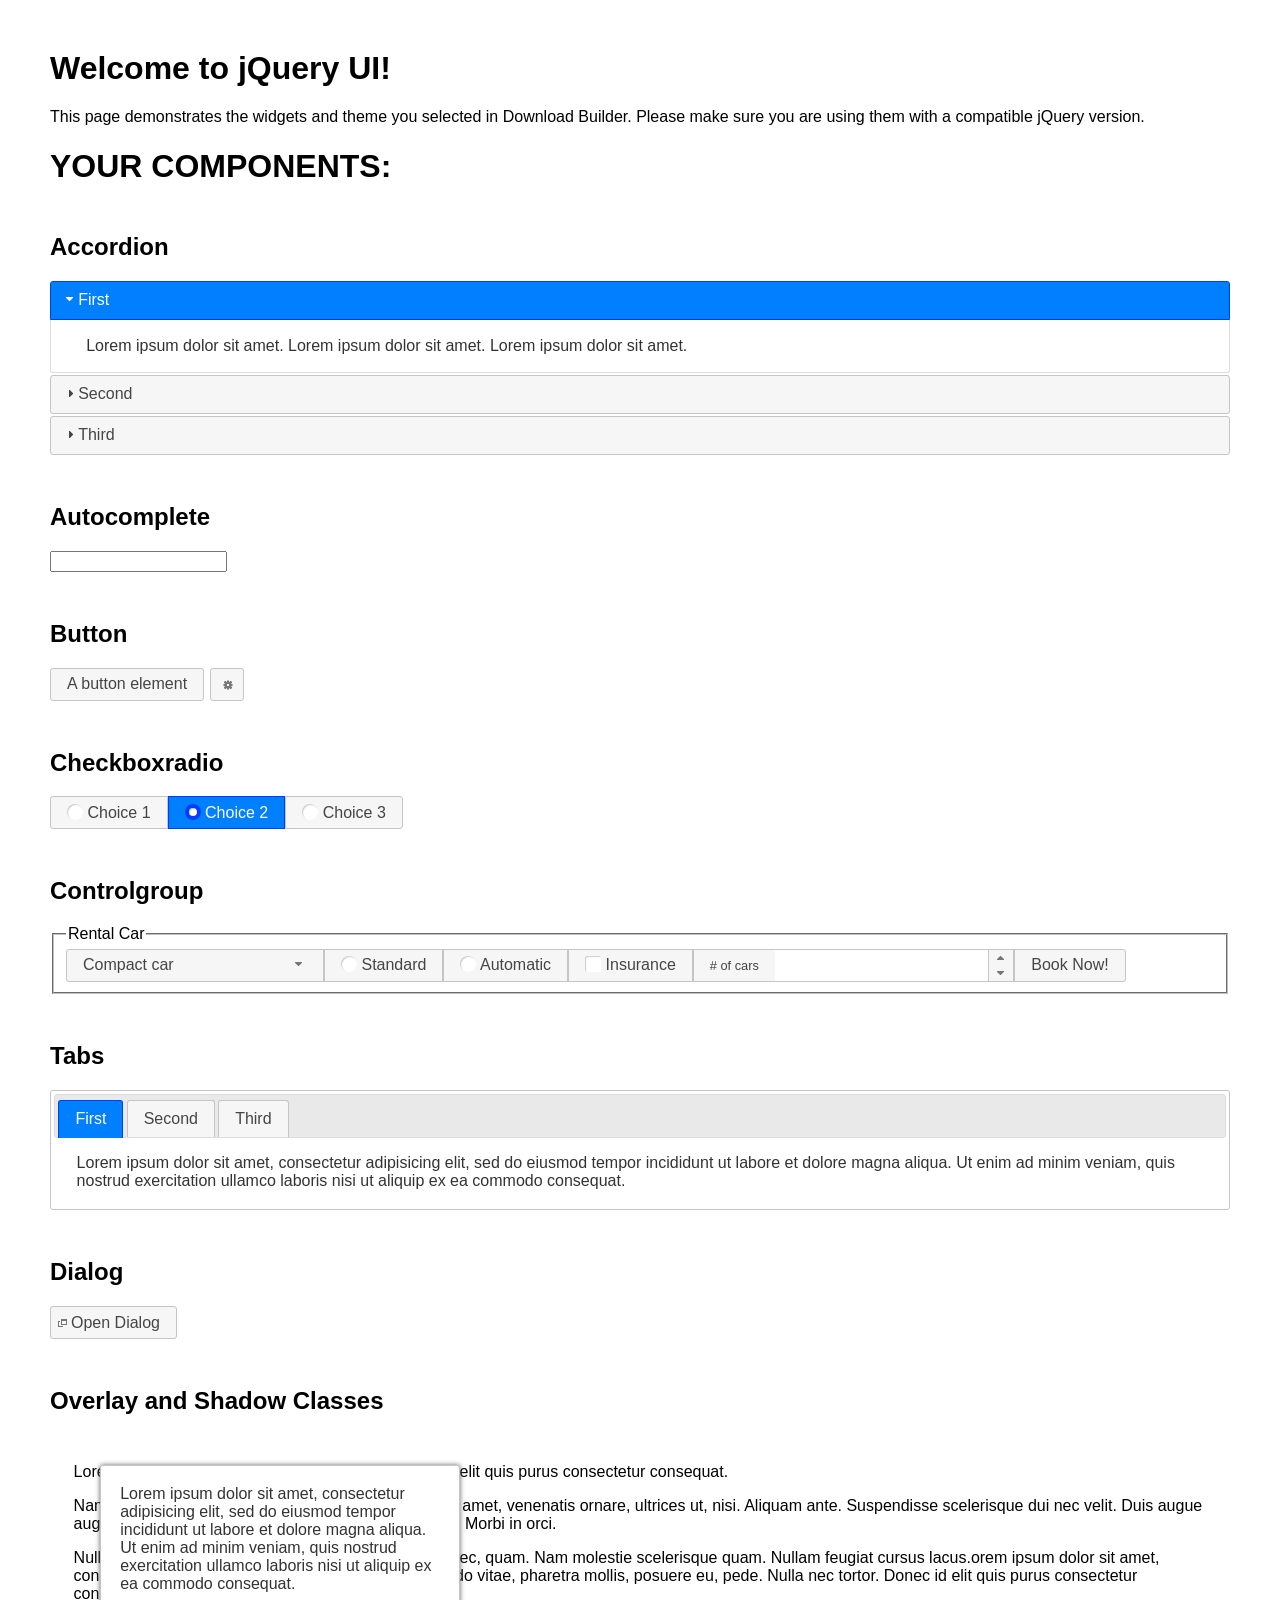
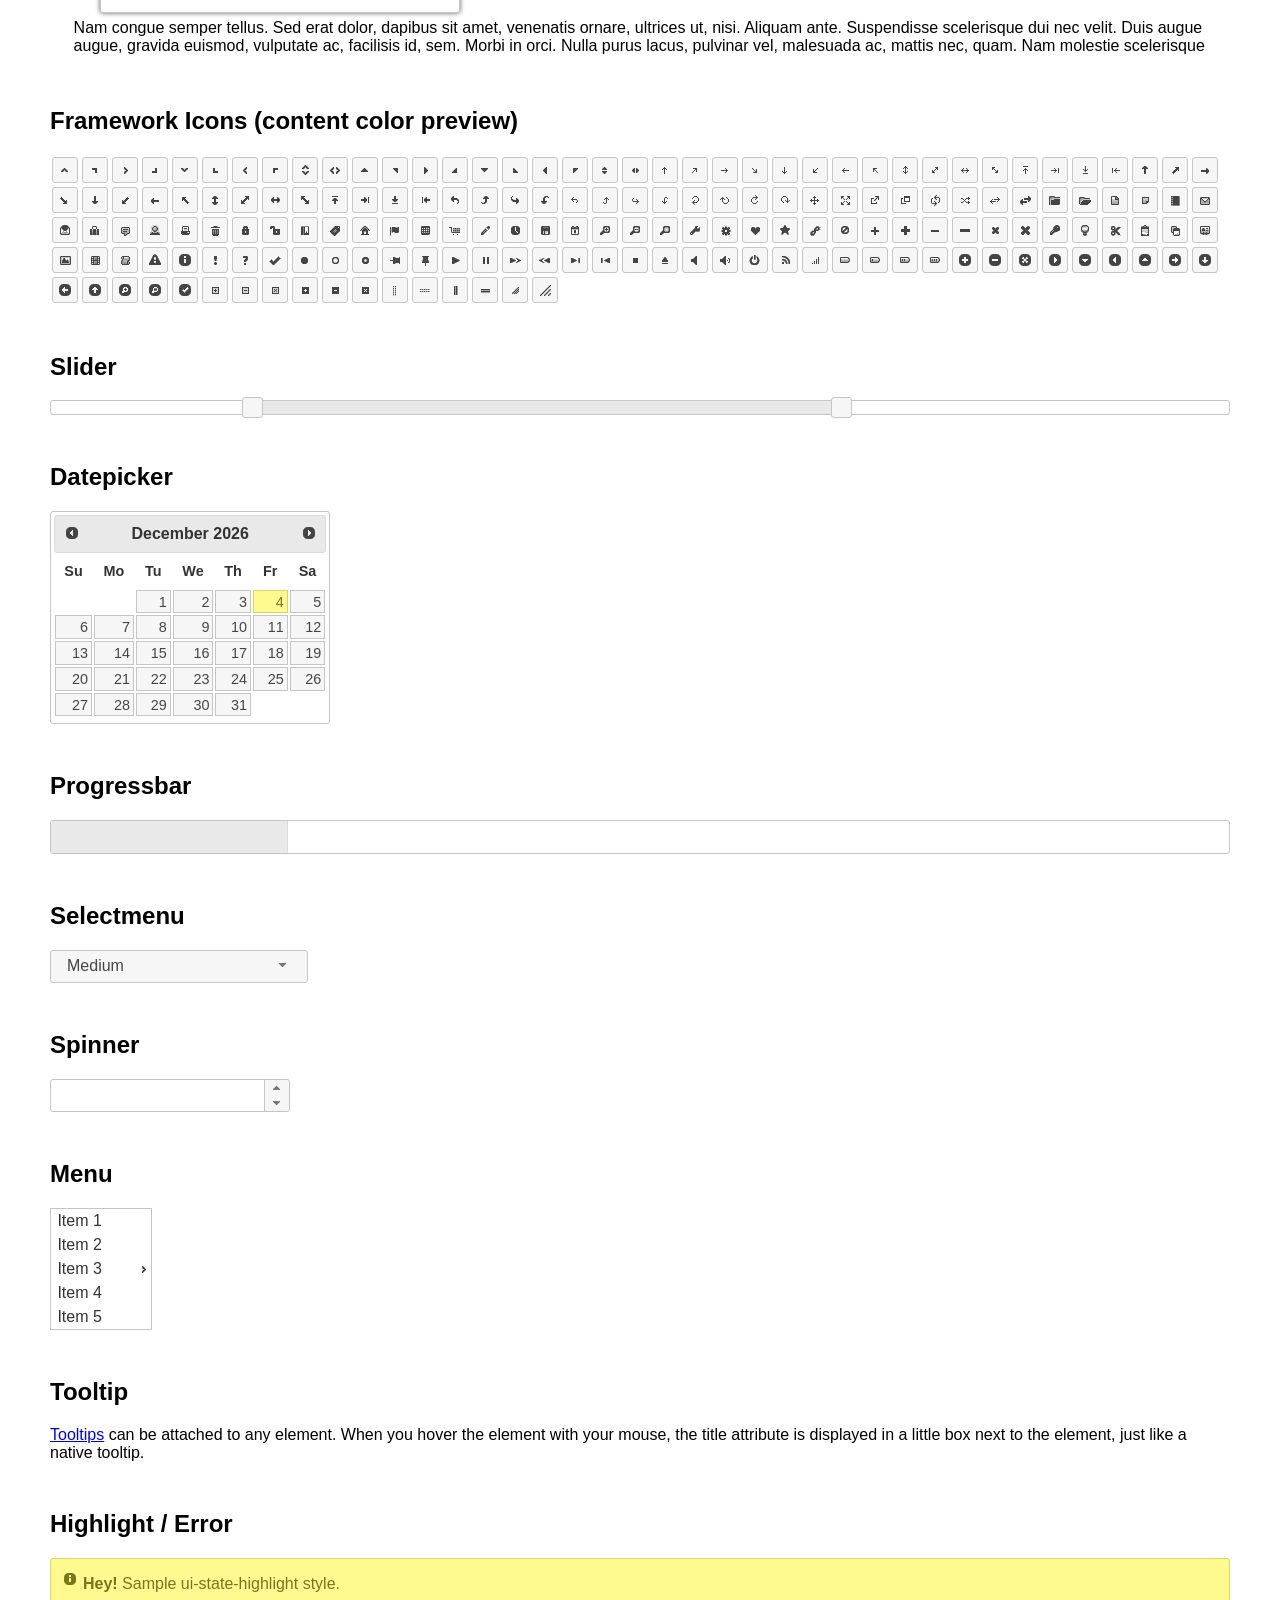
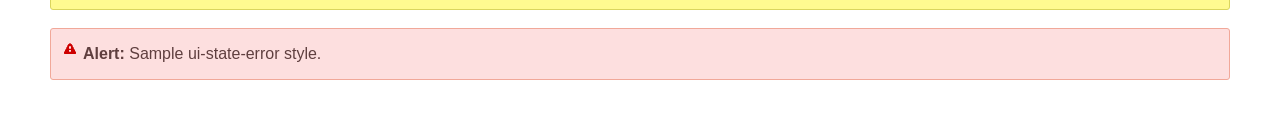
<file: PollApplication/package_staticfiles/grappelli/jquery/ui/index.html>
<!doctype html>
<html lang="us">
<head>
	<meta charset="utf-8">
	<title>jQuery UI Example Page</title>
	<link href="jquery-ui.css" rel="stylesheet">
	<style>
	body{
		font-family: "Trebuchet MS", sans-serif;
		margin: 50px;
	}
	.demoHeaders {
		margin-top: 2em;
	}
	#dialog-link {
		padding: .4em 1em .4em 20px;
		text-decoration: none;
		position: relative;
	}
	#dialog-link span.ui-icon {
		margin: 0 5px 0 0;
		position: absolute;
		left: .2em;
		top: 50%;
		margin-top: -8px;
	}
	#icons {
		margin: 0;
		padding: 0;
	}
	#icons li {
		margin: 2px;
		position: relative;
		padding: 4px 0;
		cursor: pointer;
		float: left;
		list-style: none;
	}
	#icons span.ui-icon {
		float: left;
		margin: 0 4px;
	}
	.fakewindowcontain .ui-widget-overlay {
		position: absolute;
	}
	select {
		width: 200px;
	}
	</style>
</head>
<body>

<h1>Welcome to jQuery UI!</h1>

<div class="ui-widget">
	<p>This page demonstrates the widgets and theme you selected in Download Builder. Please make sure you are using them with a compatible jQuery version.</p>
</div>

<h1>YOUR COMPONENTS:</h1>

<!-- Accordion -->
<h2 class="demoHeaders">Accordion</h2>
<div id="accordion">
	<h3>First</h3>
	<div>Lorem ipsum dolor sit amet. Lorem ipsum dolor sit amet. Lorem ipsum dolor sit amet.</div>
	<h3>Second</h3>
	<div>Phasellus mattis tincidunt nibh.</div>
	<h3>Third</h3>
	<div>Nam dui erat, auctor a, dignissim quis.</div>
</div>

<!-- Autocomplete -->
<h2 class="demoHeaders">Autocomplete</h2>
<div>
	<input id="autocomplete" title="type &quot;a&quot;">
</div>

<!-- Button -->
<h2 class="demoHeaders">Button</h2>
<button id="button">A button element</button>
<button id="button-icon">An icon-only button</button>

<!-- Checkboxradio -->
<h2 class="demoHeaders">Checkboxradio</h2>
<form style="margin-top: 1em;">
	<div id="radioset">
		<input type="radio" id="radio1" name="radio"><label for="radio1">Choice 1</label>
		<input type="radio" id="radio2" name="radio" checked="checked"><label for="radio2">Choice 2</label>
		<input type="radio" id="radio3" name="radio"><label for="radio3">Choice 3</label>
	</div>
</form>

<!-- Controlgroup -->
<h2 class="demoHeaders">Controlgroup</h2>
<fieldset>
	<legend>Rental Car</legend>
	<div id="controlgroup">
		<select id="car-type">
			<option>Compact car</option>
			<option>Midsize car</option>
			<option>Full size car</option>
			<option>SUV</option>
			<option>Luxury</option>
			<option>Truck</option>
			<option>Van</option>
		</select>
		<label for="transmission-standard">Standard</label>
		<input type="radio" name="transmission" id="transmission-standard">
		<label for="transmission-automatic">Automatic</label>
		<input type="radio" name="transmission" id="transmission-automatic">
		<label for="insurance">Insurance</label>
		<input type="checkbox" name="insurance" id="insurance">
		<label for="horizontal-spinner" class="ui-controlgroup-label"># of cars</label>
		<input id="horizontal-spinner" class="ui-spinner-input">
		<button>Book Now!</button>
	</div>
</fieldset>

<!-- Tabs -->
<h2 class="demoHeaders">Tabs</h2>
<div id="tabs">
	<ul>
		<li><a href="#tabs-1">First</a></li>
		<li><a href="#tabs-2">Second</a></li>
		<li><a href="#tabs-3">Third</a></li>
	</ul>
	<div id="tabs-1">Lorem ipsum dolor sit amet, consectetur adipisicing elit, sed do eiusmod tempor incididunt ut labore et dolore magna aliqua. Ut enim ad minim veniam, quis nostrud exercitation ullamco laboris nisi ut aliquip ex ea commodo consequat.</div>
	<div id="tabs-2">Phasellus mattis tincidunt nibh. Cras orci urna, blandit id, pretium vel, aliquet ornare, felis. Maecenas scelerisque sem non nisl. Fusce sed lorem in enim dictum bibendum.</div>
	<div id="tabs-3">Nam dui erat, auctor a, dignissim quis, sollicitudin eu, felis. Pellentesque nisi urna, interdum eget, sagittis et, consequat vestibulum, lacus. Mauris porttitor ullamcorper augue.</div>
</div>

<h2 class="demoHeaders">Dialog</h2>
<p>
	<button id="dialog-link" class="ui-button ui-corner-all ui-widget">
		<span class="ui-icon ui-icon-newwin"></span>Open Dialog
	</button>
</p>

<h2 class="demoHeaders">Overlay and Shadow Classes</h2>
<div style="position: relative; width: 96%; height: 200px; padding:1% 2%; overflow:hidden;" class="fakewindowcontain">
	<p>Lorem ipsum dolor sit amet,  Nulla nec tortor. Donec id elit quis purus consectetur consequat. </p><p>Nam congue semper tellus. Sed erat dolor, dapibus sit amet, venenatis ornare, ultrices ut, nisi. Aliquam ante. Suspendisse scelerisque dui nec velit. Duis augue augue, gravida euismod, vulputate ac, facilisis id, sem. Morbi in orci. </p><p>Nulla purus lacus, pulvinar vel, malesuada ac, mattis nec, quam. Nam molestie scelerisque quam. Nullam feugiat cursus lacus.orem ipsum dolor sit amet, consectetur adipiscing elit. Donec libero risus, commodo vitae, pharetra mollis, posuere eu, pede. Nulla nec tortor. Donec id elit quis purus consectetur consequat. </p><p>Nam congue semper tellus. Sed erat dolor, dapibus sit amet, venenatis ornare, ultrices ut, nisi. Aliquam ante. Suspendisse scelerisque dui nec velit. Duis augue augue, gravida euismod, vulputate ac, facilisis id, sem. Morbi in orci. Nulla purus lacus, pulvinar vel, malesuada ac, mattis nec, quam. Nam molestie scelerisque quam. </p><p>Nullam feugiat cursus lacus.orem ipsum dolor sit amet, consectetur adipiscing elit. Donec libero risus, commodo vitae, pharetra mollis, posuere eu, pede. Nulla nec tortor. Donec id elit quis purus consectetur consequat. Nam congue semper tellus. Sed erat dolor, dapibus sit amet, venenatis ornare, ultrices ut, nisi. Aliquam ante. </p><p>Suspendisse scelerisque dui nec velit. Duis augue augue, gravida euismod, vulputate ac, facilisis id, sem. Morbi in orci. Nulla purus lacus, pulvinar vel, malesuada ac, mattis nec, quam. Nam molestie scelerisque quam. Nullam feugiat cursus lacus.orem ipsum dolor sit amet, consectetur adipiscing elit. Donec libero risus, commodo vitae, pharetra mollis, posuere eu, pede. Nulla nec tortor. Donec id elit quis purus consectetur consequat. Nam congue semper tellus. Sed erat dolor, dapibus sit amet, venenatis ornare, ultrices ut, nisi. </p>

	<!-- ui-dialog -->
	<div class="ui-widget-overlay ui-front"></div>
	<div style="position: absolute; width: 320px; left: 50px; top: 30px; padding: 1.2em" class="ui-widget ui-front ui-widget-content ui-corner-all ui-widget-shadow">
		Lorem ipsum dolor sit amet, consectetur adipisicing elit, sed do eiusmod tempor incididunt ut labore et dolore magna aliqua. Ut enim ad minim veniam, quis nostrud exercitation ullamco laboris nisi ut aliquip ex ea commodo consequat.
	</div>

</div>

<!-- ui-dialog -->
<div id="dialog" title="Dialog Title">
	<p>Lorem ipsum dolor sit amet, consectetur adipisicing elit, sed do eiusmod tempor incididunt ut labore et dolore magna aliqua. Ut enim ad minim veniam, quis nostrud exercitation ullamco laboris nisi ut aliquip ex ea commodo consequat.</p>
</div>


<h2 class="demoHeaders">Framework Icons (content color preview)</h2>
<ul id="icons" class="ui-widget ui-helper-clearfix">
	<li class="ui-state-default ui-corner-all" title=".ui-icon-caret-1-n"><span class="ui-icon ui-icon-caret-1-n"></span></li>
	<li class="ui-state-default ui-corner-all" title=".ui-icon-caret-1-ne"><span class="ui-icon ui-icon-caret-1-ne"></span></li>
	<li class="ui-state-default ui-corner-all" title=".ui-icon-caret-1-e"><span class="ui-icon ui-icon-caret-1-e"></span></li>
	<li class="ui-state-default ui-corner-all" title=".ui-icon-caret-1-se"><span class="ui-icon ui-icon-caret-1-se"></span></li>
	<li class="ui-state-default ui-corner-all" title=".ui-icon-caret-1-s"><span class="ui-icon ui-icon-caret-1-s"></span></li>
	<li class="ui-state-default ui-corner-all" title=".ui-icon-caret-1-sw"><span class="ui-icon ui-icon-caret-1-sw"></span></li>
	<li class="ui-state-default ui-corner-all" title=".ui-icon-caret-1-w"><span class="ui-icon ui-icon-caret-1-w"></span></li>
	<li class="ui-state-default ui-corner-all" title=".ui-icon-caret-1-nw"><span class="ui-icon ui-icon-caret-1-nw"></span></li>
	<li class="ui-state-default ui-corner-all" title=".ui-icon-caret-2-n-s"><span class="ui-icon ui-icon-caret-2-n-s"></span></li>
	<li class="ui-state-default ui-corner-all" title=".ui-icon-caret-2-e-w"><span class="ui-icon ui-icon-caret-2-e-w"></span></li>
	<li class="ui-state-default ui-corner-all" title=".ui-icon-triangle-1-n"><span class="ui-icon ui-icon-triangle-1-n"></span></li>
	<li class="ui-state-default ui-corner-all" title=".ui-icon-triangle-1-ne"><span class="ui-icon ui-icon-triangle-1-ne"></span></li>
	<li class="ui-state-default ui-corner-all" title=".ui-icon-triangle-1-e"><span class="ui-icon ui-icon-triangle-1-e"></span></li>
	<li class="ui-state-default ui-corner-all" title=".ui-icon-triangle-1-se"><span class="ui-icon ui-icon-triangle-1-se"></span></li>
	<li class="ui-state-default ui-corner-all" title=".ui-icon-triangle-1-s"><span class="ui-icon ui-icon-triangle-1-s"></span></li>
	<li class="ui-state-default ui-corner-all" title=".ui-icon-triangle-1-sw"><span class="ui-icon ui-icon-triangle-1-sw"></span></li>
	<li class="ui-state-default ui-corner-all" title=".ui-icon-triangle-1-w"><span class="ui-icon ui-icon-triangle-1-w"></span></li>
	<li class="ui-state-default ui-corner-all" title=".ui-icon-triangle-1-nw"><span class="ui-icon ui-icon-triangle-1-nw"></span></li>
	<li class="ui-state-default ui-corner-all" title=".ui-icon-triangle-2-n-s"><span class="ui-icon ui-icon-triangle-2-n-s"></span></li>
	<li class="ui-state-default ui-corner-all" title=".ui-icon-triangle-2-e-w"><span class="ui-icon ui-icon-triangle-2-e-w"></span></li>
	<li class="ui-state-default ui-corner-all" title=".ui-icon-arrow-1-n"><span class="ui-icon ui-icon-arrow-1-n"></span></li>
	<li class="ui-state-default ui-corner-all" title=".ui-icon-arrow-1-ne"><span class="ui-icon ui-icon-arrow-1-ne"></span></li>
	<li class="ui-state-default ui-corner-all" title=".ui-icon-arrow-1-e"><span class="ui-icon ui-icon-arrow-1-e"></span></li>
	<li class="ui-state-default ui-corner-all" title=".ui-icon-arrow-1-se"><span class="ui-icon ui-icon-arrow-1-se"></span></li>
	<li class="ui-state-default ui-corner-all" title=".ui-icon-arrow-1-s"><span class="ui-icon ui-icon-arrow-1-s"></span></li>
	<li class="ui-state-default ui-corner-all" title=".ui-icon-arrow-1-sw"><span class="ui-icon ui-icon-arrow-1-sw"></span></li>
	<li class="ui-state-default ui-corner-all" title=".ui-icon-arrow-1-w"><span class="ui-icon ui-icon-arrow-1-w"></span></li>
	<li class="ui-state-default ui-corner-all" title=".ui-icon-arrow-1-nw"><span class="ui-icon ui-icon-arrow-1-nw"></span></li>
	<li class="ui-state-default ui-corner-all" title=".ui-icon-arrow-2-n-s"><span class="ui-icon ui-icon-arrow-2-n-s"></span></li>
	<li class="ui-state-default ui-corner-all" title=".ui-icon-arrow-2-ne-sw"><span class="ui-icon ui-icon-arrow-2-ne-sw"></span></li>
	<li class="ui-state-default ui-corner-all" title=".ui-icon-arrow-2-e-w"><span class="ui-icon ui-icon-arrow-2-e-w"></span></li>
	<li class="ui-state-default ui-corner-all" title=".ui-icon-arrow-2-se-nw"><span class="ui-icon ui-icon-arrow-2-se-nw"></span></li>
	<li class="ui-state-default ui-corner-all" title=".ui-icon-arrowstop-1-n"><span class="ui-icon ui-icon-arrowstop-1-n"></span></li>
	<li class="ui-state-default ui-corner-all" title=".ui-icon-arrowstop-1-e"><span class="ui-icon ui-icon-arrowstop-1-e"></span></li>
	<li class="ui-state-default ui-corner-all" title=".ui-icon-arrowstop-1-s"><span class="ui-icon ui-icon-arrowstop-1-s"></span></li>
	<li class="ui-state-default ui-corner-all" title=".ui-icon-arrowstop-1-w"><span class="ui-icon ui-icon-arrowstop-1-w"></span></li>
	<li class="ui-state-default ui-corner-all" title=".ui-icon-arrowthick-1-n"><span class="ui-icon ui-icon-arrowthick-1-n"></span></li>
	<li class="ui-state-default ui-corner-all" title=".ui-icon-arrowthick-1-ne"><span class="ui-icon ui-icon-arrowthick-1-ne"></span></li>
	<li class="ui-state-default ui-corner-all" title=".ui-icon-arrowthick-1-e"><span class="ui-icon ui-icon-arrowthick-1-e"></span></li>
	<li class="ui-state-default ui-corner-all" title=".ui-icon-arrowthick-1-se"><span class="ui-icon ui-icon-arrowthick-1-se"></span></li>
	<li class="ui-state-default ui-corner-all" title=".ui-icon-arrowthick-1-s"><span class="ui-icon ui-icon-arrowthick-1-s"></span></li>
	<li class="ui-state-default ui-corner-all" title=".ui-icon-arrowthick-1-sw"><span class="ui-icon ui-icon-arrowthick-1-sw"></span></li>
	<li class="ui-state-default ui-corner-all" title=".ui-icon-arrowthick-1-w"><span class="ui-icon ui-icon-arrowthick-1-w"></span></li>
	<li class="ui-state-default ui-corner-all" title=".ui-icon-arrowthick-1-nw"><span class="ui-icon ui-icon-arrowthick-1-nw"></span></li>
	<li class="ui-state-default ui-corner-all" title=".ui-icon-arrowthick-2-n-s"><span class="ui-icon ui-icon-arrowthick-2-n-s"></span></li>
	<li class="ui-state-default ui-corner-all" title=".ui-icon-arrowthick-2-ne-sw"><span class="ui-icon ui-icon-arrowthick-2-ne-sw"></span></li>
	<li class="ui-state-default ui-corner-all" title=".ui-icon-arrowthick-2-e-w"><span class="ui-icon ui-icon-arrowthick-2-e-w"></span></li>
	<li class="ui-state-default ui-corner-all" title=".ui-icon-arrowthick-2-se-nw"><span class="ui-icon ui-icon-arrowthick-2-se-nw"></span></li>
	<li class="ui-state-default ui-corner-all" title=".ui-icon-arrowthickstop-1-n"><span class="ui-icon ui-icon-arrowthickstop-1-n"></span></li>
	<li class="ui-state-default ui-corner-all" title=".ui-icon-arrowthickstop-1-e"><span class="ui-icon ui-icon-arrowthickstop-1-e"></span></li>
	<li class="ui-state-default ui-corner-all" title=".ui-icon-arrowthickstop-1-s"><span class="ui-icon ui-icon-arrowthickstop-1-s"></span></li>
	<li class="ui-state-default ui-corner-all" title=".ui-icon-arrowthickstop-1-w"><span class="ui-icon ui-icon-arrowthickstop-1-w"></span></li>
	<li class="ui-state-default ui-corner-all" title=".ui-icon-arrowreturnthick-1-w"><span class="ui-icon ui-icon-arrowreturnthick-1-w"></span></li>
	<li class="ui-state-default ui-corner-all" title=".ui-icon-arrowreturnthick-1-n"><span class="ui-icon ui-icon-arrowreturnthick-1-n"></span></li>
	<li class="ui-state-default ui-corner-all" title=".ui-icon-arrowreturnthick-1-e"><span class="ui-icon ui-icon-arrowreturnthick-1-e"></span></li>
	<li class="ui-state-default ui-corner-all" title=".ui-icon-arrowreturnthick-1-s"><span class="ui-icon ui-icon-arrowreturnthick-1-s"></span></li>
	<li class="ui-state-default ui-corner-all" title=".ui-icon-arrowreturn-1-w"><span class="ui-icon ui-icon-arrowreturn-1-w"></span></li>
	<li class="ui-state-default ui-corner-all" title=".ui-icon-arrowreturn-1-n"><span class="ui-icon ui-icon-arrowreturn-1-n"></span></li>
	<li class="ui-state-default ui-corner-all" title=".ui-icon-arrowreturn-1-e"><span class="ui-icon ui-icon-arrowreturn-1-e"></span></li>
	<li class="ui-state-default ui-corner-all" title=".ui-icon-arrowreturn-1-s"><span class="ui-icon ui-icon-arrowreturn-1-s"></span></li>
	<li class="ui-state-default ui-corner-all" title=".ui-icon-arrowrefresh-1-w"><span class="ui-icon ui-icon-arrowrefresh-1-w"></span></li>
	<li class="ui-state-default ui-corner-all" title=".ui-icon-arrowrefresh-1-n"><span class="ui-icon ui-icon-arrowrefresh-1-n"></span></li>
	<li class="ui-state-default ui-corner-all" title=".ui-icon-arrowrefresh-1-e"><span class="ui-icon ui-icon-arrowrefresh-1-e"></span></li>
	<li class="ui-state-default ui-corner-all" title=".ui-icon-arrowrefresh-1-s"><span class="ui-icon ui-icon-arrowrefresh-1-s"></span></li>
	<li class="ui-state-default ui-corner-all" title=".ui-icon-arrow-4"><span class="ui-icon ui-icon-arrow-4"></span></li>
	<li class="ui-state-default ui-corner-all" title=".ui-icon-arrow-4-diag"><span class="ui-icon ui-icon-arrow-4-diag"></span></li>
	<li class="ui-state-default ui-corner-all" title=".ui-icon-extlink"><span class="ui-icon ui-icon-extlink"></span></li>
	<li class="ui-state-default ui-corner-all" title=".ui-icon-newwin"><span class="ui-icon ui-icon-newwin"></span></li>
	<li class="ui-state-default ui-corner-all" title=".ui-icon-refresh"><span class="ui-icon ui-icon-refresh"></span></li>
	<li class="ui-state-default ui-corner-all" title=".ui-icon-shuffle"><span class="ui-icon ui-icon-shuffle"></span></li>
	<li class="ui-state-default ui-corner-all" title=".ui-icon-transfer-e-w"><span class="ui-icon ui-icon-transfer-e-w"></span></li>
	<li class="ui-state-default ui-corner-all" title=".ui-icon-transferthick-e-w"><span class="ui-icon ui-icon-transferthick-e-w"></span></li>
	<li class="ui-state-default ui-corner-all" title=".ui-icon-folder-collapsed"><span class="ui-icon ui-icon-folder-collapsed"></span></li>
	<li class="ui-state-default ui-corner-all" title=".ui-icon-folder-open"><span class="ui-icon ui-icon-folder-open"></span></li>
	<li class="ui-state-default ui-corner-all" title=".ui-icon-document"><span class="ui-icon ui-icon-document"></span></li>
	<li class="ui-state-default ui-corner-all" title=".ui-icon-document-b"><span class="ui-icon ui-icon-document-b"></span></li>
	<li class="ui-state-default ui-corner-all" title=".ui-icon-note"><span class="ui-icon ui-icon-note"></span></li>
	<li class="ui-state-default ui-corner-all" title=".ui-icon-mail-closed"><span class="ui-icon ui-icon-mail-closed"></span></li>
	<li class="ui-state-default ui-corner-all" title=".ui-icon-mail-open"><span class="ui-icon ui-icon-mail-open"></span></li>
	<li class="ui-state-default ui-corner-all" title=".ui-icon-suitcase"><span class="ui-icon ui-icon-suitcase"></span></li>
	<li class="ui-state-default ui-corner-all" title=".ui-icon-comment"><span class="ui-icon ui-icon-comment"></span></li>
	<li class="ui-state-default ui-corner-all" title=".ui-icon-person"><span class="ui-icon ui-icon-person"></span></li>
	<li class="ui-state-default ui-corner-all" title=".ui-icon-print"><span class="ui-icon ui-icon-print"></span></li>
	<li class="ui-state-default ui-corner-all" title=".ui-icon-trash"><span class="ui-icon ui-icon-trash"></span></li>
	<li class="ui-state-default ui-corner-all" title=".ui-icon-locked"><span class="ui-icon ui-icon-locked"></span></li>
	<li class="ui-state-default ui-corner-all" title=".ui-icon-unlocked"><span class="ui-icon ui-icon-unlocked"></span></li>
	<li class="ui-state-default ui-corner-all" title=".ui-icon-bookmark"><span class="ui-icon ui-icon-bookmark"></span></li>
	<li class="ui-state-default ui-corner-all" title=".ui-icon-tag"><span class="ui-icon ui-icon-tag"></span></li>
	<li class="ui-state-default ui-corner-all" title=".ui-icon-home"><span class="ui-icon ui-icon-home"></span></li>
	<li class="ui-state-default ui-corner-all" title=".ui-icon-flag"><span class="ui-icon ui-icon-flag"></span></li>
	<li class="ui-state-default ui-corner-all" title=".ui-icon-calculator"><span class="ui-icon ui-icon-calculator"></span></li>
	<li class="ui-state-default ui-corner-all" title=".ui-icon-cart"><span class="ui-icon ui-icon-cart"></span></li>
	<li class="ui-state-default ui-corner-all" title=".ui-icon-pencil"><span class="ui-icon ui-icon-pencil"></span></li>
	<li class="ui-state-default ui-corner-all" title=".ui-icon-clock"><span class="ui-icon ui-icon-clock"></span></li>
	<li class="ui-state-default ui-corner-all" title=".ui-icon-disk"><span class="ui-icon ui-icon-disk"></span></li>
	<li class="ui-state-default ui-corner-all" title=".ui-icon-calendar"><span class="ui-icon ui-icon-calendar"></span></li>
	<li class="ui-state-default ui-corner-all" title=".ui-icon-zoomin"><span class="ui-icon ui-icon-zoomin"></span></li>
	<li class="ui-state-default ui-corner-all" title=".ui-icon-zoomout"><span class="ui-icon ui-icon-zoomout"></span></li>
	<li class="ui-state-default ui-corner-all" title=".ui-icon-search"><span class="ui-icon ui-icon-search"></span></li>
	<li class="ui-state-default ui-corner-all" title=".ui-icon-wrench"><span class="ui-icon ui-icon-wrench"></span></li>
	<li class="ui-state-default ui-corner-all" title=".ui-icon-gear"><span class="ui-icon ui-icon-gear"></span></li>
	<li class="ui-state-default ui-corner-all" title=".ui-icon-heart"><span class="ui-icon ui-icon-heart"></span></li>
	<li class="ui-state-default ui-corner-all" title=".ui-icon-star"><span class="ui-icon ui-icon-star"></span></li>
	<li class="ui-state-default ui-corner-all" title=".ui-icon-link"><span class="ui-icon ui-icon-link"></span></li>
	<li class="ui-state-default ui-corner-all" title=".ui-icon-cancel"><span class="ui-icon ui-icon-cancel"></span></li>
	<li class="ui-state-default ui-corner-all" title=".ui-icon-plus"><span class="ui-icon ui-icon-plus"></span></li>
	<li class="ui-state-default ui-corner-all" title=".ui-icon-plusthick"><span class="ui-icon ui-icon-plusthick"></span></li>
	<li class="ui-state-default ui-corner-all" title=".ui-icon-minus"><span class="ui-icon ui-icon-minus"></span></li>
	<li class="ui-state-default ui-corner-all" title=".ui-icon-minusthick"><span class="ui-icon ui-icon-minusthick"></span></li>
	<li class="ui-state-default ui-corner-all" title=".ui-icon-close"><span class="ui-icon ui-icon-close"></span></li>
	<li class="ui-state-default ui-corner-all" title=".ui-icon-closethick"><span class="ui-icon ui-icon-closethick"></span></li>
	<li class="ui-state-default ui-corner-all" title=".ui-icon-key"><span class="ui-icon ui-icon-key"></span></li>
	<li class="ui-state-default ui-corner-all" title=".ui-icon-lightbulb"><span class="ui-icon ui-icon-lightbulb"></span></li>
	<li class="ui-state-default ui-corner-all" title=".ui-icon-scissors"><span class="ui-icon ui-icon-scissors"></span></li>
	<li class="ui-state-default ui-corner-all" title=".ui-icon-clipboard"><span class="ui-icon ui-icon-clipboard"></span></li>
	<li class="ui-state-default ui-corner-all" title=".ui-icon-copy"><span class="ui-icon ui-icon-copy"></span></li>
	<li class="ui-state-default ui-corner-all" title=".ui-icon-contact"><span class="ui-icon ui-icon-contact"></span></li>
	<li class="ui-state-default ui-corner-all" title=".ui-icon-image"><span class="ui-icon ui-icon-image"></span></li>
	<li class="ui-state-default ui-corner-all" title=".ui-icon-video"><span class="ui-icon ui-icon-video"></span></li>
	<li class="ui-state-default ui-corner-all" title=".ui-icon-script"><span class="ui-icon ui-icon-script"></span></li>
	<li class="ui-state-default ui-corner-all" title=".ui-icon-alert"><span class="ui-icon ui-icon-alert"></span></li>
	<li class="ui-state-default ui-corner-all" title=".ui-icon-info"><span class="ui-icon ui-icon-info"></span></li>
	<li class="ui-state-default ui-corner-all" title=".ui-icon-notice"><span class="ui-icon ui-icon-notice"></span></li>
	<li class="ui-state-default ui-corner-all" title=".ui-icon-help"><span class="ui-icon ui-icon-help"></span></li>
	<li class="ui-state-default ui-corner-all" title=".ui-icon-check"><span class="ui-icon ui-icon-check"></span></li>
	<li class="ui-state-default ui-corner-all" title=".ui-icon-bullet"><span class="ui-icon ui-icon-bullet"></span></li>
	<li class="ui-state-default ui-corner-all" title=".ui-icon-radio-off"><span class="ui-icon ui-icon-radio-off"></span></li>
	<li class="ui-state-default ui-corner-all" title=".ui-icon-radio-on"><span class="ui-icon ui-icon-radio-on"></span></li>
	<li class="ui-state-default ui-corner-all" title=".ui-icon-pin-w"><span class="ui-icon ui-icon-pin-w"></span></li>
	<li class="ui-state-default ui-corner-all" title=".ui-icon-pin-s"><span class="ui-icon ui-icon-pin-s"></span></li>
	<li class="ui-state-default ui-corner-all" title=".ui-icon-play"><span class="ui-icon ui-icon-play"></span></li>
	<li class="ui-state-default ui-corner-all" title=".ui-icon-pause"><span class="ui-icon ui-icon-pause"></span></li>
	<li class="ui-state-default ui-corner-all" title=".ui-icon-seek-next"><span class="ui-icon ui-icon-seek-next"></span></li>
	<li class="ui-state-default ui-corner-all" title=".ui-icon-seek-prev"><span class="ui-icon ui-icon-seek-prev"></span></li>
	<li class="ui-state-default ui-corner-all" title=".ui-icon-seek-end"><span class="ui-icon ui-icon-seek-end"></span></li>
	<li class="ui-state-default ui-corner-all" title=".ui-icon-seek-first"><span class="ui-icon ui-icon-seek-first"></span></li>
	<li class="ui-state-default ui-corner-all" title=".ui-icon-stop"><span class="ui-icon ui-icon-stop"></span></li>
	<li class="ui-state-default ui-corner-all" title=".ui-icon-eject"><span class="ui-icon ui-icon-eject"></span></li>
	<li class="ui-state-default ui-corner-all" title=".ui-icon-volume-off"><span class="ui-icon ui-icon-volume-off"></span></li>
	<li class="ui-state-default ui-corner-all" title=".ui-icon-volume-on"><span class="ui-icon ui-icon-volume-on"></span></li>
	<li class="ui-state-default ui-corner-all" title=".ui-icon-power"><span class="ui-icon ui-icon-power"></span></li>
	<li class="ui-state-default ui-corner-all" title=".ui-icon-signal-diag"><span class="ui-icon ui-icon-signal-diag"></span></li>
	<li class="ui-state-default ui-corner-all" title=".ui-icon-signal"><span class="ui-icon ui-icon-signal"></span></li>
	<li class="ui-state-default ui-corner-all" title=".ui-icon-battery-0"><span class="ui-icon ui-icon-battery-0"></span></li>
	<li class="ui-state-default ui-corner-all" title=".ui-icon-battery-1"><span class="ui-icon ui-icon-battery-1"></span></li>
	<li class="ui-state-default ui-corner-all" title=".ui-icon-battery-2"><span class="ui-icon ui-icon-battery-2"></span></li>
	<li class="ui-state-default ui-corner-all" title=".ui-icon-battery-3"><span class="ui-icon ui-icon-battery-3"></span></li>
	<li class="ui-state-default ui-corner-all" title=".ui-icon-circle-plus"><span class="ui-icon ui-icon-circle-plus"></span></li>
	<li class="ui-state-default ui-corner-all" title=".ui-icon-circle-minus"><span class="ui-icon ui-icon-circle-minus"></span></li>
	<li class="ui-state-default ui-corner-all" title=".ui-icon-circle-close"><span class="ui-icon ui-icon-circle-close"></span></li>
	<li class="ui-state-default ui-corner-all" title=".ui-icon-circle-triangle-e"><span class="ui-icon ui-icon-circle-triangle-e"></span></li>
	<li class="ui-state-default ui-corner-all" title=".ui-icon-circle-triangle-s"><span class="ui-icon ui-icon-circle-triangle-s"></span></li>
	<li class="ui-state-default ui-corner-all" title=".ui-icon-circle-triangle-w"><span class="ui-icon ui-icon-circle-triangle-w"></span></li>
	<li class="ui-state-default ui-corner-all" title=".ui-icon-circle-triangle-n"><span class="ui-icon ui-icon-circle-triangle-n"></span></li>
	<li class="ui-state-default ui-corner-all" title=".ui-icon-circle-arrow-e"><span class="ui-icon ui-icon-circle-arrow-e"></span></li>
	<li class="ui-state-default ui-corner-all" title=".ui-icon-circle-arrow-s"><span class="ui-icon ui-icon-circle-arrow-s"></span></li>
	<li class="ui-state-default ui-corner-all" title=".ui-icon-circle-arrow-w"><span class="ui-icon ui-icon-circle-arrow-w"></span></li>
	<li class="ui-state-default ui-corner-all" title=".ui-icon-circle-arrow-n"><span class="ui-icon ui-icon-circle-arrow-n"></span></li>
	<li class="ui-state-default ui-corner-all" title=".ui-icon-circle-zoomin"><span class="ui-icon ui-icon-circle-zoomin"></span></li>
	<li class="ui-state-default ui-corner-all" title=".ui-icon-circle-zoomout"><span class="ui-icon ui-icon-circle-zoomout"></span></li>
	<li class="ui-state-default ui-corner-all" title=".ui-icon-circle-check"><span class="ui-icon ui-icon-circle-check"></span></li>
	<li class="ui-state-default ui-corner-all" title=".ui-icon-circlesmall-plus"><span class="ui-icon ui-icon-circlesmall-plus"></span></li>
	<li class="ui-state-default ui-corner-all" title=".ui-icon-circlesmall-minus"><span class="ui-icon ui-icon-circlesmall-minus"></span></li>
	<li class="ui-state-default ui-corner-all" title=".ui-icon-circlesmall-close"><span class="ui-icon ui-icon-circlesmall-close"></span></li>
	<li class="ui-state-default ui-corner-all" title=".ui-icon-squaresmall-plus"><span class="ui-icon ui-icon-squaresmall-plus"></span></li>
	<li class="ui-state-default ui-corner-all" title=".ui-icon-squaresmall-minus"><span class="ui-icon ui-icon-squaresmall-minus"></span></li>
	<li class="ui-state-default ui-corner-all" title=".ui-icon-squaresmall-close"><span class="ui-icon ui-icon-squaresmall-close"></span></li>
	<li class="ui-state-default ui-corner-all" title=".ui-icon-grip-dotted-vertical"><span class="ui-icon ui-icon-grip-dotted-vertical"></span></li>
	<li class="ui-state-default ui-corner-all" title=".ui-icon-grip-dotted-horizontal"><span class="ui-icon ui-icon-grip-dotted-horizontal"></span></li>
	<li class="ui-state-default ui-corner-all" title=".ui-icon-grip-solid-vertical"><span class="ui-icon ui-icon-grip-solid-vertical"></span></li>
	<li class="ui-state-default ui-corner-all" title=".ui-icon-grip-solid-horizontal"><span class="ui-icon ui-icon-grip-solid-horizontal"></span></li>
	<li class="ui-state-default ui-corner-all" title=".ui-icon-gripsmall-diagonal-se"><span class="ui-icon ui-icon-gripsmall-diagonal-se"></span></li>
	<li class="ui-state-default ui-corner-all" title=".ui-icon-grip-diagonal-se"><span class="ui-icon ui-icon-grip-diagonal-se"></span></li>
</ul>

<!-- Slider -->
<h2 class="demoHeaders">Slider</h2>
<div id="slider"></div>

<!-- Datepicker -->
<h2 class="demoHeaders">Datepicker</h2>
<div id="datepicker"></div>

<!-- Progressbar -->
<h2 class="demoHeaders">Progressbar</h2>
<div id="progressbar"></div>

<!-- Progressbar -->
<h2 class="demoHeaders">Selectmenu</h2>
<select id="selectmenu">
	<option>Slower</option>
	<option>Slow</option>
	<option selected="selected">Medium</option>
	<option>Fast</option>
	<option>Faster</option>
</select>

<!-- Spinner -->
<h2 class="demoHeaders">Spinner</h2>
<input id="spinner">

<!-- Menu -->
<h2 class="demoHeaders">Menu</h2>
<ul style="width:100px;" id="menu">
	<li><div>Item 1</div></li>
	<li><div>Item 2</div></li>
	<li><div>Item 3</div>
		<ul>
			<li><div>Item 3-1</div></li>
			<li><div>Item 3-2</div></li>
			<li><div>Item 3-3</div></li>
			<li><div>Item 3-4</div></li>
			<li><div>Item 3-5</div></li>
		</ul>
	</li>
	<li><div>Item 4</div></li>
	<li><div>Item 5</div></li>
</ul>

<!-- Tooltip -->
<h2 class="demoHeaders">Tooltip</h2>
<p id="tooltip">
	<a href="#" title="That&apos;s what this widget is">Tooltips</a> can be attached to any element. When you hover
the element with your mouse, the title attribute is displayed in a little box next to the element, just like a native tooltip.
</p>

<!-- Highlight / Error -->
<h2 class="demoHeaders">Highlight / Error</h2>
<div class="ui-widget">
	<div class="ui-state-highlight ui-corner-all" style="margin-top: 20px; padding: 0 .7em;">
		<p><span class="ui-icon ui-icon-info" style="float: left; margin-right: .3em;"></span>
		<strong>Hey!</strong> Sample ui-state-highlight style.</p>
	</div>
</div>
<br>
<div class="ui-widget">
	<div class="ui-state-error ui-corner-all" style="padding: 0 .7em;">
		<p><span class="ui-icon ui-icon-alert" style="float: left; margin-right: .3em;"></span>
		<strong>Alert:</strong> Sample ui-state-error style.</p>
	</div>
</div>

<script src="external/jquery/jquery.js"></script>
<script src="jquery-ui.js"></script>
<script>
$( "#accordion" ).accordion();

var availableTags = [
	"ActionScript",
	"AppleScript",
	"Asp",
	"BASIC",
	"C",
	"C++",
	"Clojure",
	"COBOL",
	"ColdFusion",
	"Erlang",
	"Fortran",
	"Groovy",
	"Haskell",
	"Java",
	"JavaScript",
	"Lisp",
	"Perl",
	"PHP",
	"Python",
	"Ruby",
	"Scala",
	"Scheme"
];
$( "#autocomplete" ).autocomplete({
	source: availableTags
});

$( "#button" ).button();
$( "#button-icon" ).button({
	icon: "ui-icon-gear",
	showLabel: false
});

$( "#radioset" ).buttonset();

$( "#controlgroup" ).controlgroup();

$( "#tabs" ).tabs();

$( "#dialog" ).dialog({
	autoOpen: false,
	width: 400,
	buttons: [
		{
			text: "Ok",
			click: function() {
				$( this ).dialog( "close" );
			}
		},
		{
			text: "Cancel",
			click: function() {
				$( this ).dialog( "close" );
			}
		}
	]
});

// Link to open the dialog
$( "#dialog-link" ).click(function( event ) {
	$( "#dialog" ).dialog( "open" );
	event.preventDefault();
});

$( "#datepicker" ).datepicker({
	inline: true
});

$( "#slider" ).slider({
	range: true,
	values: [ 17, 67 ]
});

$( "#progressbar" ).progressbar({
	value: 20
});

$( "#spinner" ).spinner();

$( "#menu" ).menu();

$( "#tooltip" ).tooltip();

$( "#selectmenu" ).selectmenu();

// Hover states on the static widgets
$( "#dialog-link, #icons li" ).hover(
	function() {
		$( this ).addClass( "ui-state-hover" );
	},
	function() {
		$( this ).removeClass( "ui-state-hover" );
	}
);
</script>
</body>
</html>
</file>
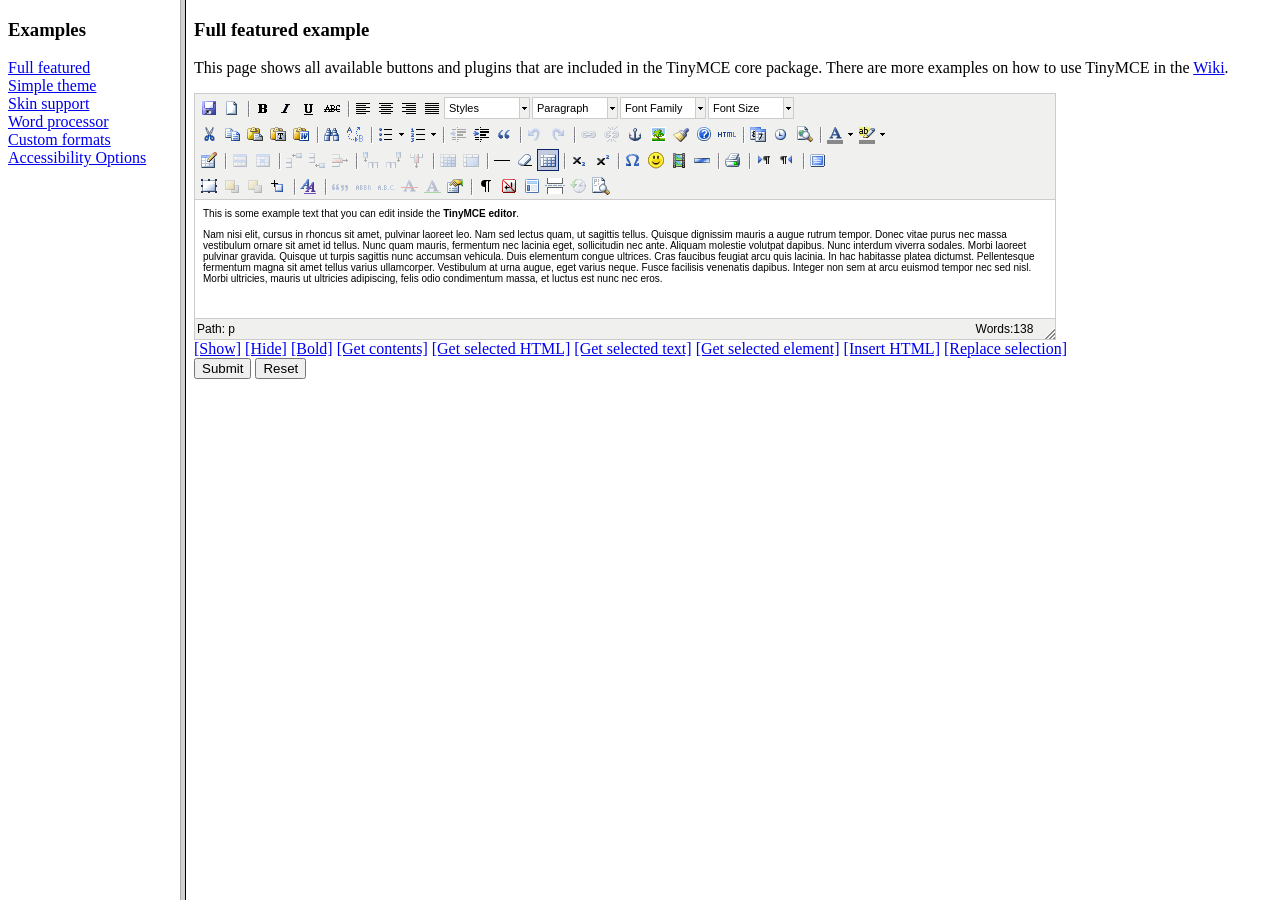
<file: PollApplication/package_staticfiles/grappelli/tinymce/examples/index.html>
<!DOCTYPE HTML PUBLIC "-//W3C//DTD HTML 4.01 Frameset//EN" "http://www.w3.org/TR/html4/frameset.dtd">
<html>
<head>
	<title>TinyMCE examples</title>
</head>
<frameset cols="180,80%">
	<frame src="menu.html" name="menu" />
	<frame src="full.html" name="main" />
</frameset>
</html>
</file>
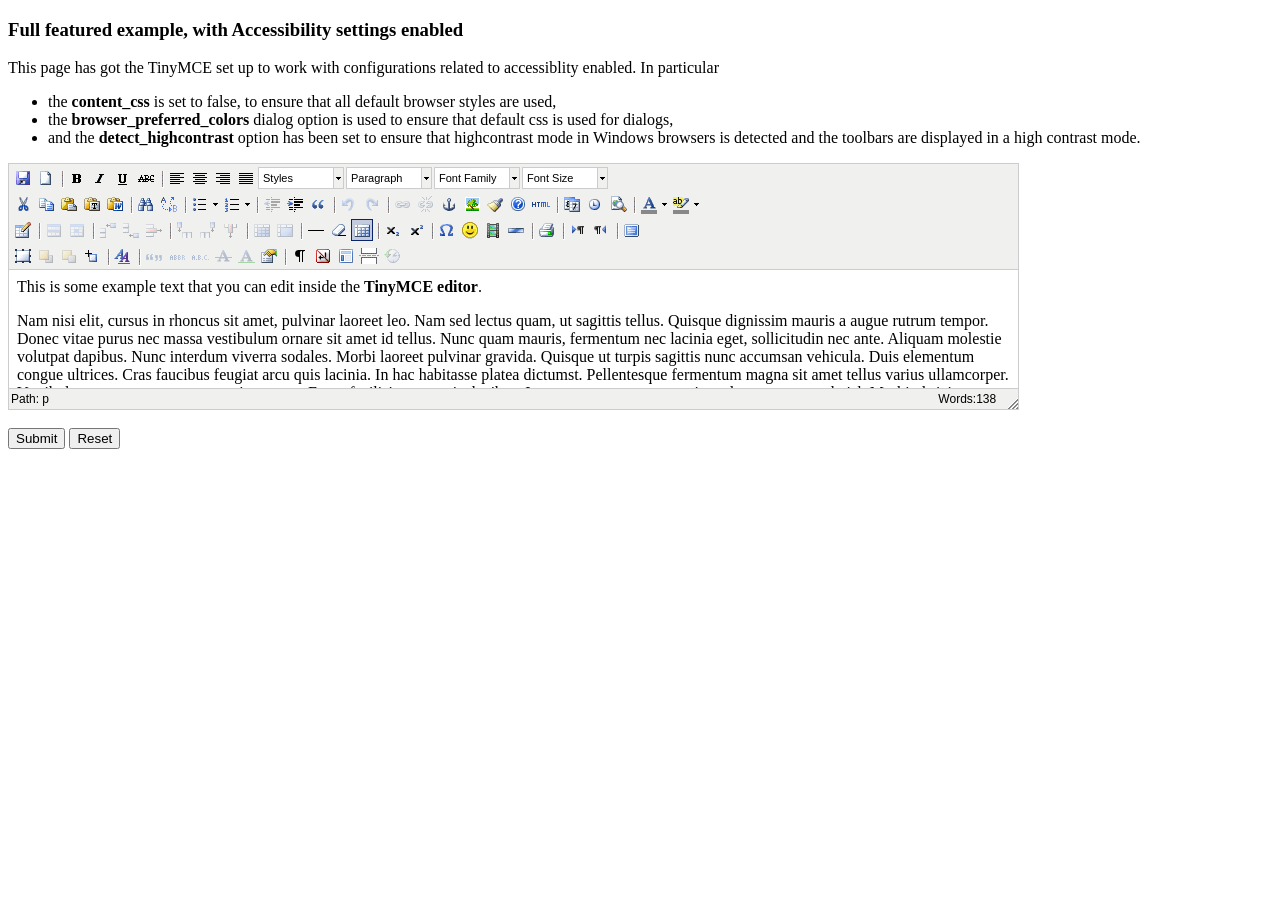
<file: PollApplication/package_staticfiles/grappelli/tinymce/examples/accessibility.html>
<!DOCTYPE html PUBLIC "-//W3C//DTD XHTML 1.0 Strict//EN" "http://www.w3.org/TR/xhtml1/DTD/xhtml1-strict.dtd">
<html xmlns="http://www.w3.org/1999/xhtml">
<head>
<title>Full featured example</title>

<!-- TinyMCE -->
<script type="text/javascript" src="../jscripts/tiny_mce/tiny_mce.js"></script>
<script type="text/javascript">
	tinyMCE.init({
		// General options
		mode : "textareas",
		theme : "advanced",
		plugins : "pagebreak,style,layer,table,save,advhr,advimage,advlink,emotions,iespell,insertdatetime,preview,media,searchreplace,print,contextmenu,paste,directionality,fullscreen,noneditable,visualchars,nonbreaking,xhtmlxtras,template,wordcount,advlist,autosave",

		// Theme options
		theme_advanced_buttons1 : "save,newdocument,|,bold,italic,underline,strikethrough,|,justifyleft,justifycenter,justifyright,justifyfull,styleselect,formatselect,fontselect,fontsizeselect",
		theme_advanced_buttons2 : "cut,copy,paste,pastetext,pasteword,|,search,replace,|,bullist,numlist,|,outdent,indent,blockquote,|,undo,redo,|,link,unlink,anchor,image,cleanup,help,code,|,insertdate,inserttime,preview,|,forecolor,backcolor",
		theme_advanced_buttons3 : "tablecontrols,|,hr,removeformat,visualaid,|,sub,sup,|,charmap,emotions,iespell,media,advhr,|,print,|,ltr,rtl,|,fullscreen",
		theme_advanced_buttons4 : "insertlayer,moveforward,movebackward,absolute,|,styleprops,|,cite,abbr,acronym,del,ins,attribs,|,visualchars,nonbreaking,template,pagebreak,restoredraft",
		theme_advanced_toolbar_location : "top",
		theme_advanced_toolbar_align : "left",
		theme_advanced_statusbar_location : "bottom",
		theme_advanced_resizing : true,

		// Example content CSS (should be your site CSS)
		// using false to ensure that the default browser settings are used for best Accessibility
		// ACCESSIBILITY SETTINGS
		content_css : false,
		// Use browser preferred colors for dialogs.
		browser_preferred_colors : true,
		detect_highcontrast : true,

		// Drop lists for link/image/media/template dialogs
		template_external_list_url : "lists/template_list.js",
		external_link_list_url : "lists/link_list.js",
		external_image_list_url : "lists/image_list.js",
		media_external_list_url : "lists/media_list.js",

		// Style formats
		style_formats : [
			{title : 'Bold text', inline : 'b'},
			{title : 'Red text', inline : 'span', styles : {color : '#ff0000'}},
			{title : 'Red header', block : 'h1', styles : {color : '#ff0000'}},
			{title : 'Example 1', inline : 'span', classes : 'example1'},
			{title : 'Example 2', inline : 'span', classes : 'example2'},
			{title : 'Table styles'},
			{title : 'Table row 1', selector : 'tr', classes : 'tablerow1'}
		],

		// Replace values for the template plugin
		template_replace_values : {
			username : "Some User",
			staffid : "991234"
		}
	});
</script>
<!-- /TinyMCE -->

</head>
<body>

<form method="post" action="http://tinymce.moxiecode.com/dump.php?example=true">
	<div>
		<h3>Full featured example, with Accessibility settings enabled</h3>

		<p>
			This page has got the TinyMCE set up to work with configurations related to accessiblity enabled.
			In particular
			<ul>
			<li>the <strong>content_css</strong> is set to false, to ensure that all default browser styles are used, </li>
			<li>the <strong>browser_preferred_colors</strong> dialog option is used to ensure that default css is used for dialogs, </li>
			<li>and the <strong>detect_highcontrast</strong> option has been set to ensure that highcontrast mode in Windows browsers
			is detected and the toolbars are displayed in a high contrast mode.</li>
			</ul>
		</p>

		<!-- Gets replaced with TinyMCE, remember HTML in a textarea should be encoded -->
		<div>
			<textarea id="elm1" name="elm1" rows="15" cols="80" style="width: 80%">
				&lt;p&gt;
					This is some example text that you can edit inside the &lt;strong&gt;TinyMCE editor&lt;/strong&gt;.
				&lt;/p&gt;
				&lt;p&gt;
				Nam nisi elit, cursus in rhoncus sit amet, pulvinar laoreet leo. Nam sed lectus quam, ut sagittis tellus. Quisque dignissim mauris a augue rutrum tempor. Donec vitae purus nec massa vestibulum ornare sit amet id tellus. Nunc quam mauris, fermentum nec lacinia eget, sollicitudin nec ante. Aliquam molestie volutpat dapibus. Nunc interdum viverra sodales. Morbi laoreet pulvinar gravida. Quisque ut turpis sagittis nunc accumsan vehicula. Duis elementum congue ultrices. Cras faucibus feugiat arcu quis lacinia. In hac habitasse platea dictumst. Pellentesque fermentum magna sit amet tellus varius ullamcorper. Vestibulum at urna augue, eget varius neque. Fusce facilisis venenatis dapibus. Integer non sem at arcu euismod tempor nec sed nisl. Morbi ultricies, mauris ut ultricies adipiscing, felis odio condimentum massa, et luctus est nunc nec eros.
				&lt;/p&gt;
			</textarea>
		</div>

		<br />
		<input type="submit" name="save" value="Submit" />
		<input type="reset" name="reset" value="Reset" />
	</div>
</form>

<script type="text/javascript">
if (document.location.protocol == 'file:') {
	alert("The examples might not work properly on the local file system due to security settings in your browser. Please use a real webserver.");
}
</script>
</body>
</html>
</file>
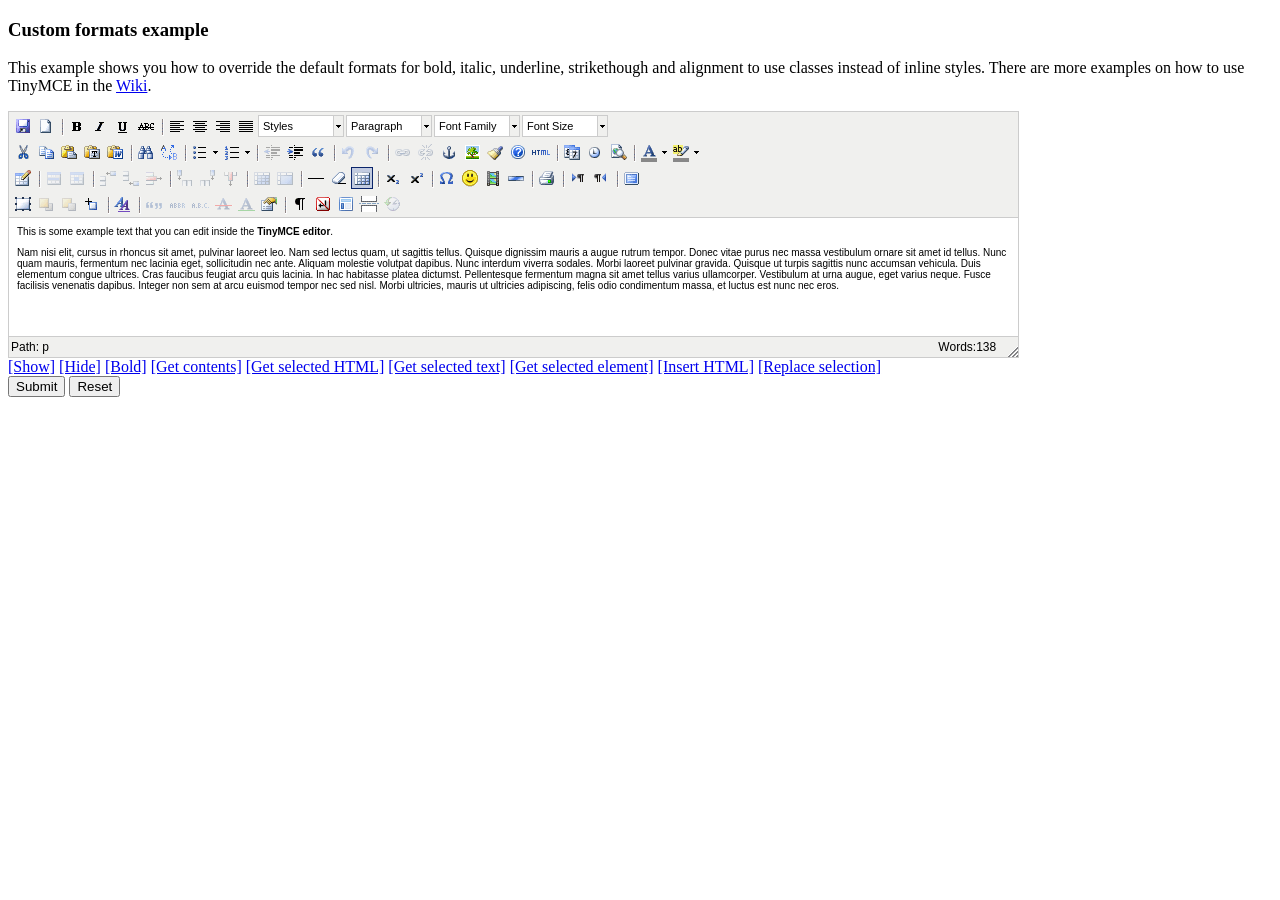
<file: PollApplication/package_staticfiles/grappelli/tinymce/examples/custom_formats.html>
<!DOCTYPE html PUBLIC "-//W3C//DTD XHTML 1.0 Strict//EN" "http://www.w3.org/TR/xhtml1/DTD/xhtml1-strict.dtd">
<html xmlns="http://www.w3.org/1999/xhtml">
<head>
<title>Custom formats example</title>

<!-- TinyMCE -->
<script type="text/javascript" src="../jscripts/tiny_mce/tiny_mce.js"></script>
<script type="text/javascript">
	tinyMCE.init({
		// General options
		mode : "textareas",
		theme : "advanced",
		plugins : "autolink,lists,pagebreak,style,layer,table,save,advhr,advimage,advlink,emotions,iespell,inlinepopups,insertdatetime,preview,media,searchreplace,print,contextmenu,paste,directionality,fullscreen,noneditable,visualchars,nonbreaking,xhtmlxtras,template,wordcount,advlist,autosave",

		// Theme options
		theme_advanced_buttons1 : "save,newdocument,|,bold,italic,underline,strikethrough,|,justifyleft,justifycenter,justifyright,justifyfull,styleselect,formatselect,fontselect,fontsizeselect",
		theme_advanced_buttons2 : "cut,copy,paste,pastetext,pasteword,|,search,replace,|,bullist,numlist,|,outdent,indent,blockquote,|,undo,redo,|,link,unlink,anchor,image,cleanup,help,code,|,insertdate,inserttime,preview,|,forecolor,backcolor",
		theme_advanced_buttons3 : "tablecontrols,|,hr,removeformat,visualaid,|,sub,sup,|,charmap,emotions,iespell,media,advhr,|,print,|,ltr,rtl,|,fullscreen",
		theme_advanced_buttons4 : "insertlayer,moveforward,movebackward,absolute,|,styleprops,|,cite,abbr,acronym,del,ins,attribs,|,visualchars,nonbreaking,template,pagebreak,restoredraft",
		theme_advanced_toolbar_location : "top",
		theme_advanced_toolbar_align : "left",
		theme_advanced_statusbar_location : "bottom",
		theme_advanced_resizing : true,

		// Example content CSS (should be your site CSS)
		content_css : "css/content.css",

		// Drop lists for link/image/media/template dialogs
		template_external_list_url : "lists/template_list.js",
		external_link_list_url : "lists/link_list.js",
		external_image_list_url : "lists/image_list.js",
		media_external_list_url : "lists/media_list.js",

		// Style formats
		style_formats : [
			{title : 'Bold text', inline : 'b'},
			{title : 'Red text', inline : 'span', styles : {color : '#ff0000'}},
			{title : 'Red header', block : 'h1', styles : {color : '#ff0000'}},
			{title : 'Example 1', inline : 'span', classes : 'example1'},
			{title : 'Example 2', inline : 'span', classes : 'example2'},
			{title : 'Table styles'},
			{title : 'Table row 1', selector : 'tr', classes : 'tablerow1'}
		],

		formats : {
			alignleft : {selector : 'p,h1,h2,h3,h4,h5,h6,td,th,div,ul,ol,li,table,img', classes : 'left'},
			aligncenter : {selector : 'p,h1,h2,h3,h4,h5,h6,td,th,div,ul,ol,li,table,img', classes : 'center'},
			alignright : {selector : 'p,h1,h2,h3,h4,h5,h6,td,th,div,ul,ol,li,table,img', classes : 'right'},
			alignfull : {selector : 'p,h1,h2,h3,h4,h5,h6,td,th,div,ul,ol,li,table,img', classes : 'full'},
			bold : {inline : 'span', 'classes' : 'bold'},
			italic : {inline : 'span', 'classes' : 'italic'},
			underline : {inline : 'span', 'classes' : 'underline', exact : true},
			strikethrough : {inline : 'del'}
		},

		// Replace values for the template plugin
		template_replace_values : {
			username : "Some User",
			staffid : "991234"
		}
	});
</script>
<!-- /TinyMCE -->

</head>
<body>

<form method="post" action="http://tinymce.moxiecode.com/dump.php?example=true">
	<div>
		<h3>Custom formats example</h3>

		<p>
			This example shows you how to override the default formats for bold, italic, underline, strikethough and alignment to use classes instead of inline styles.
			There are more examples on how to use TinyMCE in the <a href="http://tinymce.moxiecode.com/examples/">Wiki</a>.
		</p>

		<!-- Gets replaced with TinyMCE, remember HTML in a textarea should be encoded -->
		<div>
			<textarea id="elm1" name="elm1" rows="15" cols="80" style="width: 80%">
				&lt;p&gt;
					This is some example text that you can edit inside the &lt;strong&gt;TinyMCE editor&lt;/strong&gt;.
				&lt;/p&gt;
				&lt;p&gt;
				Nam nisi elit, cursus in rhoncus sit amet, pulvinar laoreet leo. Nam sed lectus quam, ut sagittis tellus. Quisque dignissim mauris a augue rutrum tempor. Donec vitae purus nec massa vestibulum ornare sit amet id tellus. Nunc quam mauris, fermentum nec lacinia eget, sollicitudin nec ante. Aliquam molestie volutpat dapibus. Nunc interdum viverra sodales. Morbi laoreet pulvinar gravida. Quisque ut turpis sagittis nunc accumsan vehicula. Duis elementum congue ultrices. Cras faucibus feugiat arcu quis lacinia. In hac habitasse platea dictumst. Pellentesque fermentum magna sit amet tellus varius ullamcorper. Vestibulum at urna augue, eget varius neque. Fusce facilisis venenatis dapibus. Integer non sem at arcu euismod tempor nec sed nisl. Morbi ultricies, mauris ut ultricies adipiscing, felis odio condimentum massa, et luctus est nunc nec eros.
				&lt;/p&gt;
			</textarea>
		</div>

		<!-- Some integration calls -->
		<a href="javascript:;" onmousedown="tinyMCE.get('elm1').show();">[Show]</a>
		<a href="javascript:;" onmousedown="tinyMCE.get('elm1').hide();">[Hide]</a>
		<a href="javascript:;" onmousedown="tinyMCE.get('elm1').execCommand('Bold');">[Bold]</a>
		<a href="javascript:;" onmousedown="alert(tinyMCE.get('elm1').getContent());">[Get contents]</a>
		<a href="javascript:;" onmousedown="alert(tinyMCE.get('elm1').selection.getContent());">[Get selected HTML]</a>
		<a href="javascript:;" onmousedown="alert(tinyMCE.get('elm1').selection.getContent({format : 'text'}));">[Get selected text]</a>
		<a href="javascript:;" onmousedown="alert(tinyMCE.get('elm1').selection.getNode().nodeName);">[Get selected element]</a>
		<a href="javascript:;" onmousedown="tinyMCE.execCommand('mceInsertContent',false,'<b>Hello world!!</b>');">[Insert HTML]</a>
		<a href="javascript:;" onmousedown="tinyMCE.execCommand('mceReplaceContent',false,'<b>{$selection}</b>');">[Replace selection]</a>

		<br />
		<input type="submit" name="save" value="Submit" />
		<input type="reset" name="reset" value="Reset" />
	</div>
</form>
<script type="text/javascript">
if (document.location.protocol == 'file:') {
	alert("The examples might not work properly on the local file system due to security settings in your browser. Please use a real webserver.");
}
</script>
</body>
</html>
</file>
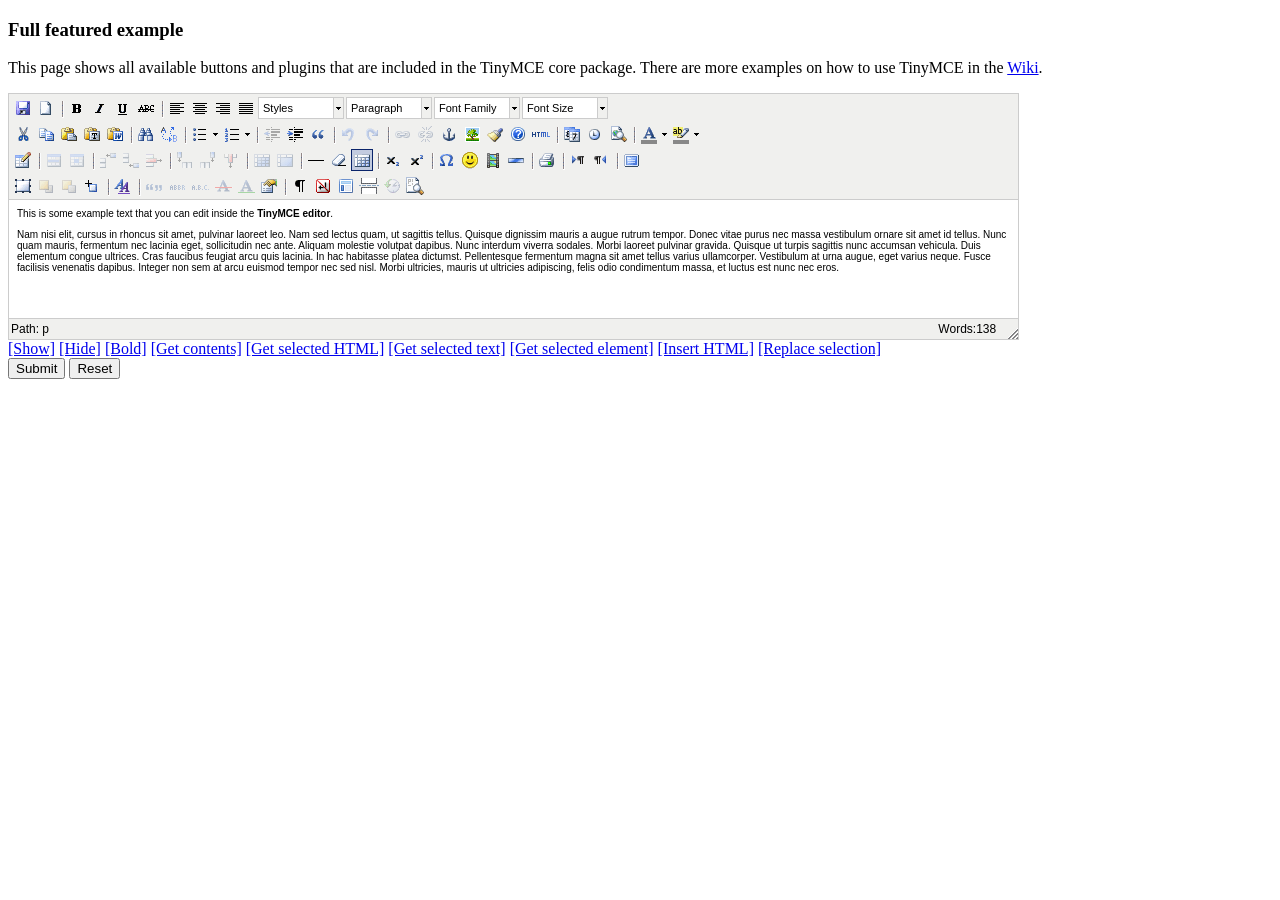
<file: PollApplication/package_staticfiles/grappelli/tinymce/examples/full.html>
<!DOCTYPE html PUBLIC "-//W3C//DTD XHTML 1.0 Strict//EN" "http://www.w3.org/TR/xhtml1/DTD/xhtml1-strict.dtd">
<html xmlns="http://www.w3.org/1999/xhtml">
<head>
<title>Full featured example</title>
<meta http-equiv="X-UA-Compatible" content="IE=edge" />
<!-- TinyMCE -->
<script type="text/javascript" src="../jscripts/tiny_mce/tiny_mce.js"></script>
<script type="text/javascript">
	tinyMCE.init({
		// General options
		mode : "textareas",
		theme : "advanced",
		plugins : "autolink,lists,pagebreak,style,layer,table,save,advhr,advimage,advlink,emotions,iespell,inlinepopups,insertdatetime,preview,media,searchreplace,print,contextmenu,paste,directionality,fullscreen,noneditable,visualchars,nonbreaking,xhtmlxtras,template,wordcount,advlist,autosave,visualblocks",

		// Theme options
		theme_advanced_buttons1 : "save,newdocument,|,bold,italic,underline,strikethrough,|,justifyleft,justifycenter,justifyright,justifyfull,styleselect,formatselect,fontselect,fontsizeselect",
		theme_advanced_buttons2 : "cut,copy,paste,pastetext,pasteword,|,search,replace,|,bullist,numlist,|,outdent,indent,blockquote,|,undo,redo,|,link,unlink,anchor,image,cleanup,help,code,|,insertdate,inserttime,preview,|,forecolor,backcolor",
		theme_advanced_buttons3 : "tablecontrols,|,hr,removeformat,visualaid,|,sub,sup,|,charmap,emotions,iespell,media,advhr,|,print,|,ltr,rtl,|,fullscreen",
		theme_advanced_buttons4 : "insertlayer,moveforward,movebackward,absolute,|,styleprops,|,cite,abbr,acronym,del,ins,attribs,|,visualchars,nonbreaking,template,pagebreak,restoredraft,visualblocks",
		theme_advanced_toolbar_location : "top",
		theme_advanced_toolbar_align : "left",
		theme_advanced_statusbar_location : "bottom",
		theme_advanced_resizing : true,

		// Example content CSS (should be your site CSS)
		content_css : "css/content.css",

		// Drop lists for link/image/media/template dialogs
		template_external_list_url : "lists/template_list.js",
		external_link_list_url : "lists/link_list.js",
		external_image_list_url : "lists/image_list.js",
		media_external_list_url : "lists/media_list.js",

		// Style formats
		style_formats : [
			{title : 'Bold text', inline : 'b'},
			{title : 'Red text', inline : 'span', styles : {color : '#ff0000'}},
			{title : 'Red header', block : 'h1', styles : {color : '#ff0000'}},
			{title : 'Example 1', inline : 'span', classes : 'example1'},
			{title : 'Example 2', inline : 'span', classes : 'example2'},
			{title : 'Table styles'},
			{title : 'Table row 1', selector : 'tr', classes : 'tablerow1'}
		],

		// Replace values for the template plugin
		template_replace_values : {
			username : "Some User",
			staffid : "991234"
		}
	});
</script>
<!-- /TinyMCE -->

</head>
<body role="application">

<form method="post" action="http://tinymce.moxiecode.com/dump.php?example=true">
	<div>
		<h3>Full featured example</h3>

		<p>
			This page shows all available buttons and plugins that are included in the TinyMCE core package.
			There are more examples on how to use TinyMCE in the <a href="http://tinymce.moxiecode.com/examples/">Wiki</a>.
		</p>

		<!-- Gets replaced with TinyMCE, remember HTML in a textarea should be encoded -->
		<div>
			<textarea id="elm1" name="elm1" rows="15" cols="80" style="width: 80%">
				&lt;p&gt;
					This is some example text that you can edit inside the &lt;strong&gt;TinyMCE editor&lt;/strong&gt;.
				&lt;/p&gt;
				&lt;p&gt;
				Nam nisi elit, cursus in rhoncus sit amet, pulvinar laoreet leo. Nam sed lectus quam, ut sagittis tellus. Quisque dignissim mauris a augue rutrum tempor. Donec vitae purus nec massa vestibulum ornare sit amet id tellus. Nunc quam mauris, fermentum nec lacinia eget, sollicitudin nec ante. Aliquam molestie volutpat dapibus. Nunc interdum viverra sodales. Morbi laoreet pulvinar gravida. Quisque ut turpis sagittis nunc accumsan vehicula. Duis elementum congue ultrices. Cras faucibus feugiat arcu quis lacinia. In hac habitasse platea dictumst. Pellentesque fermentum magna sit amet tellus varius ullamcorper. Vestibulum at urna augue, eget varius neque. Fusce facilisis venenatis dapibus. Integer non sem at arcu euismod tempor nec sed nisl. Morbi ultricies, mauris ut ultricies adipiscing, felis odio condimentum massa, et luctus est nunc nec eros.
				&lt;/p&gt;
			</textarea>
		</div>

		<!-- Some integration calls -->
		<a href="javascript:;" onclick="tinyMCE.get('elm1').show();return false;">[Show]</a>
		<a href="javascript:;" onclick="tinyMCE.get('elm1').hide();return false;">[Hide]</a>
		<a href="javascript:;" onclick="tinyMCE.get('elm1').execCommand('Bold');return false;">[Bold]</a>
		<a href="javascript:;" onclick="alert(tinyMCE.get('elm1').getContent());return false;">[Get contents]</a>
		<a href="javascript:;" onclick="alert(tinyMCE.get('elm1').selection.getContent());return false;">[Get selected HTML]</a>
		<a href="javascript:;" onclick="alert(tinyMCE.get('elm1').selection.getContent({format : 'text'}));return false;">[Get selected text]</a>
		<a href="javascript:;" onclick="alert(tinyMCE.get('elm1').selection.getNode().nodeName);return false;">[Get selected element]</a>
		<a href="javascript:;" onclick="tinyMCE.execCommand('mceInsertContent',false,'<b>Hello world!!</b>');return false;">[Insert HTML]</a>
		<a href="javascript:;" onclick="tinyMCE.execCommand('mceReplaceContent',false,'<b>{$selection}</b>');return false;">[Replace selection]</a>

		<br />
		<input type="submit" name="save" value="Submit" />
		<input type="reset" name="reset" value="Reset" />
	</div>
</form>

<script type="text/javascript">
if (document.location.protocol == 'file:') {
	alert("The examples might not work properly on the local file system due to security settings in your browser. Please use a real webserver.");
}
</script>
</body>
</html>
</file>
